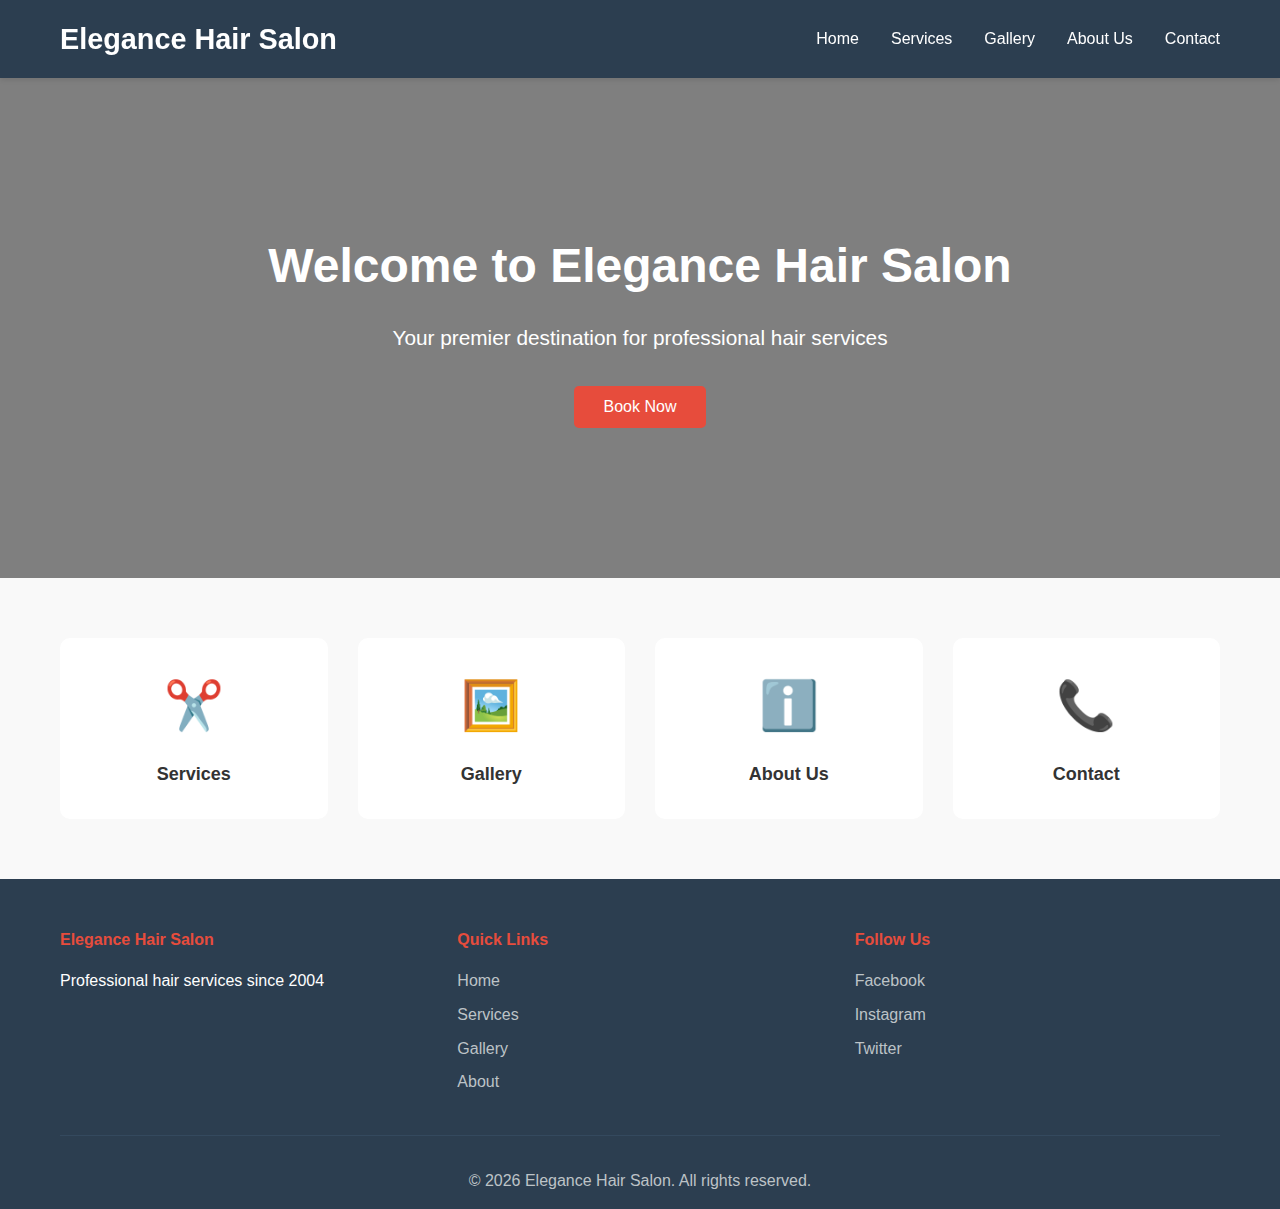
<file: index.html>
<!DOCTYPE html>
<html lang="en">

<head>
    <meta charset="UTF-8">
    <meta name="viewport" content="width=device-width, initial-scale=1.0">
    <title>Elegance Hair Salon - Professional Hair Services</title>
    <link rel="stylesheet" href="styles.css">
</head>

<body>
    <!-- HEADER -->
    <header class="header">
        <div class="container">
            <div class="logo">
                <a href="index.html">
                    <h1>Elegance Hair Salon</h1>
                </a>
            </div>
            <nav class="navigation">
                <ul>
                    <li><a href="index.html">Home</a></li>
                    <li><a href="services.html">Services</a></li>
                    <li><a href="gallery.html">Gallery</a></li>
                    <li><a href="about.html">About Us</a></li>
                    <li><a href="contact.html">Contact</a></li>
                </ul>
            </nav>
        </div>
    </header>

    <!-- MAIN CONTENT -->
    <main>
        <!-- Home Section -->
        <section id="home" class="hero">
            <div class="container">
                <h2>Welcome to Elegance Hair Salon</h2>
                <p>Your premier destination for professional hair services</p>
                <button class="cta-button">Book Now</button>
            </div>
        </section>

        <!-- Quick Links Icons Section -->
        <section class="quick-links">
            <div class="container">
                <div class="links-grid">
                    <a href="services.html" class="link-icon">
                        <div class="icon">✂️</div>
                        <h3>Services</h3>
                    </a>
                    <a href="gallery.html" class="link-icon">
                        <div class="icon">🖼️</div>
                        <h3>Gallery</h3>
                    </a>
                    <a href="about.html" class="link-icon">
                        <div class="icon">ℹ️</div>
                        <h3>About Us</h3>
                    </a>
                    <a href="contact.html" class="link-icon">
                        <div class="icon">📞</div>
                        <h3>Contact</h3>
                    </a>
                </div>
            </div>
        </section>
    </main>

    <!-- FOOTER -->
    <footer class="footer">
        <div class="container">
            <div class="footer-content">
                <div class="footer-section">
                    <h4>Elegance Hair Salon</h4>
                    <p>Professional hair services since 2004</p>
                </div>
                <div class="footer-section">
                    <h4>Quick Links</h4>
                    <ul>
                        <li><a href="index.html">Home</a></li>
                        <li><a href="services.html">Services</a></li>
                        <li><a href="gallery.html">Gallery</a></li>
                        <li><a href="about.html">About</a></li>
                    </ul>
                </div>
                <div class="footer-section">
                    <h4>Follow Us</h4>
                    <ul>
                        <li><a href="#">Facebook</a></li>
                        <li><a href="#">Instagram</a></li>
                        <li><a href="#">Twitter</a></li>
                    </ul>
                </div>
            </div>
            <div class="footer-bottom">
                <p>&copy; 2026 Elegance Hair Salon. All rights reserved.</p>
            </div>
        </div>
    </footer>
</body>

</html>
</file>
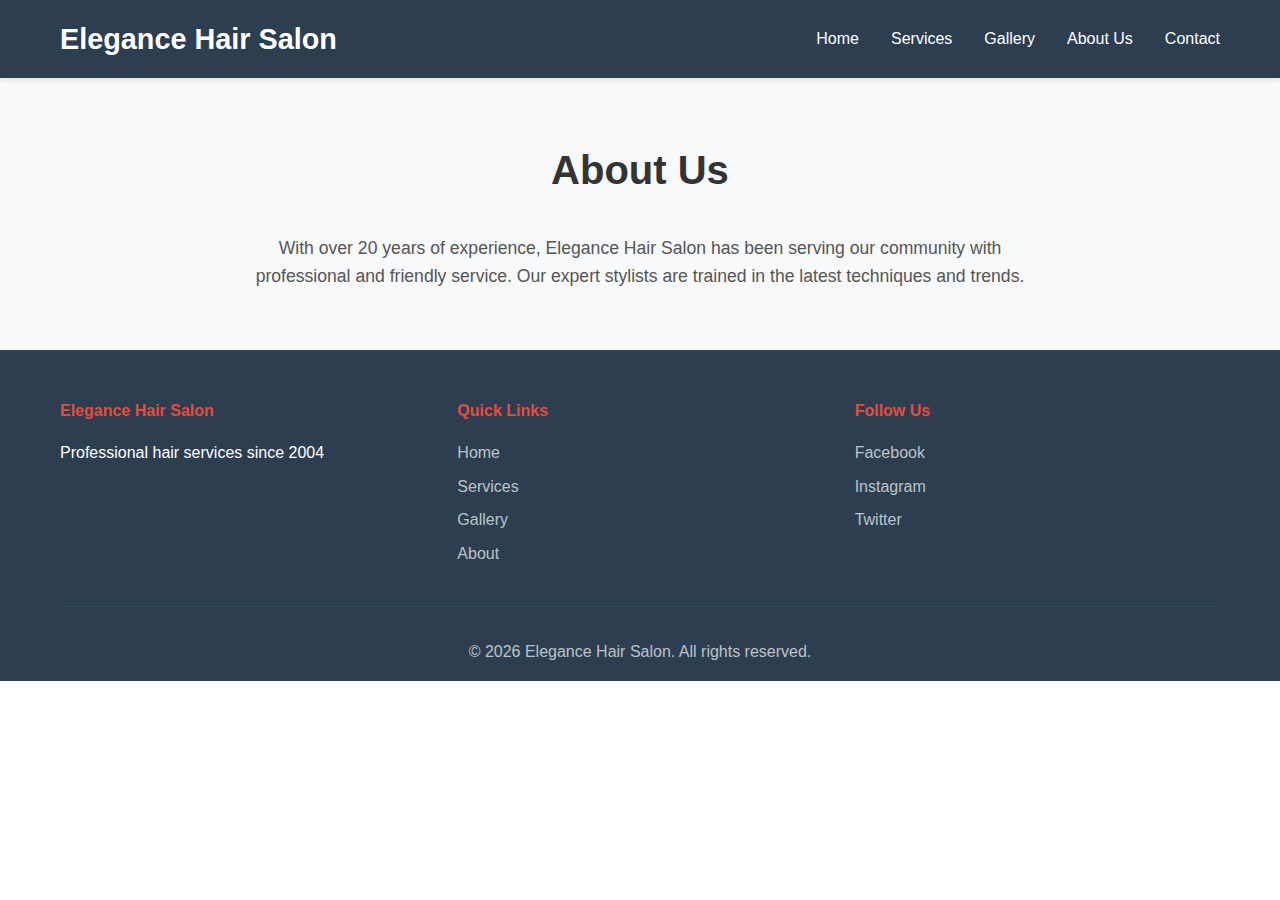
<file: about.html>
<!DOCTYPE html>
<html lang="en">

<head>
    <meta charset="UTF-8">
    <meta name="viewport" content="width=device-width, initial-scale=1.0">
    <title>About Us - Elegance Hair Salon</title>
    <link rel="stylesheet" href="styles.css">
</head>

<body>
    <!-- HEADER -->
    <header class="header">
        <div class="container">
            <div class="logo">
                <a href="index.html">
                    <h1>Elegance Hair Salon</h1>
                </a>
            </div>
            <nav class="navigation">
                <ul>
                    <li><a href="index.html">Home</a></li>
                    <li><a href="services.html">Services</a></li>
                    <li><a href="gallery.html">Gallery</a></li>
                    <li><a href="about.html">About Us</a></li>
                    <li><a href="contact.html">Contact</a></li>
                </ul>
            </nav>
        </div>
    </header>

    <!-- MAIN CONTENT -->
    <main>
        <!-- About Section -->
        <section id="about" class="about">
            <div class="container">
                <h2>About Us</h2>
                <p>With over 20 years of experience, Elegance Hair Salon has been serving our community with
                    professional and friendly service. Our expert stylists are trained in the latest techniques and
                    trends.</p>
            </div>
        </section>
    </main>

    <!-- FOOTER -->
    <footer class="footer">
        <div class="container">
            <div class="footer-content">
                <div class="footer-section">
                    <h4>Elegance Hair Salon</h4>
                    <p>Professional hair services since 2004</p>
                </div>
                <div class="footer-section">
                    <h4>Quick Links</h4>
                    <ul>
                        <li><a href="index.html">Home</a></li>
                        <li><a href="services.html">Services</a></li>
                        <li><a href="gallery.html">Gallery</a></li>
                        <li><a href="about.html">About</a></li>
                    </ul>
                </div>
                <div class="footer-section">
                    <h4>Follow Us</h4>
                    <ul>
                        <li><a href="#">Facebook</a></li>
                        <li><a href="#">Instagram</a></li>
                        <li><a href="#">Twitter</a></li>
                    </ul>
                </div>
            </div>
            <div class="footer-bottom">
                <p>&copy; 2026 Elegance Hair Salon. All rights reserved.</p>
            </div>
        </div>
    </footer>
</body>

</html>
</file>
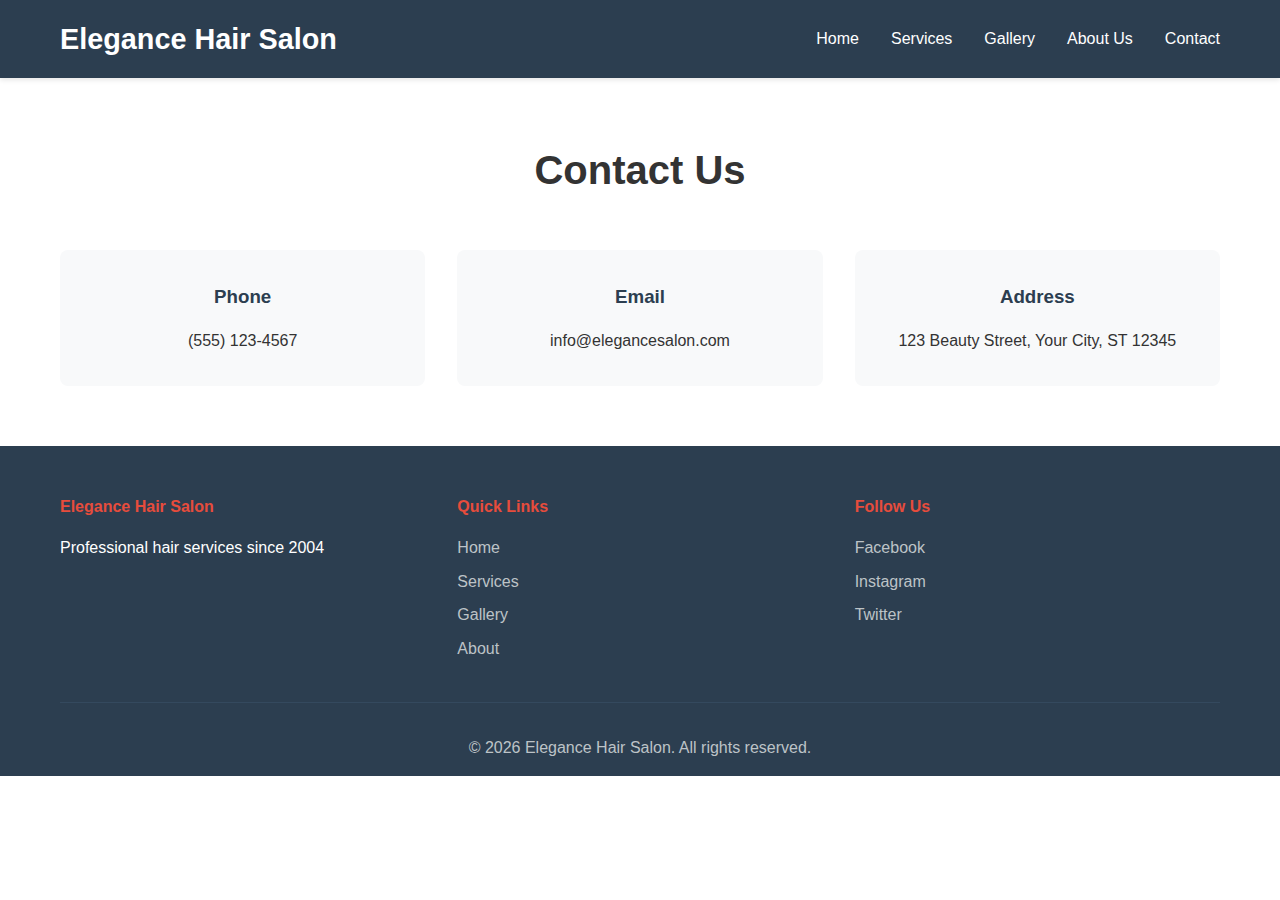
<file: contact.html>
<!DOCTYPE html>
<html lang="en">

<head>
    <meta charset="UTF-8">
    <meta name="viewport" content="width=device-width, initial-scale=1.0">
    <title>Contact Us - Elegance Hair Salon</title>
    <link rel="stylesheet" href="styles.css">
</head>

<body>
    <!-- HEADER -->
    <header class="header">
        <div class="container">
            <div class="logo">
                <h1>Elegance Hair Salon</h1>
            </div>
            <nav class="navigation">
                <ul>
                    <li><a href="index.html">Home</a></li>
                    <li><a href="services.html">Services</a></li>
                    <li><a href="gallery.html">Gallery</a></li>
                    <li><a href="about.html">About Us</a></li>
                    <li><a href="contact.html">Contact</a></li>
                </ul>
            </nav>
        </div>
    </header>

    <!-- MAIN CONTENT -->
    <main>
        <!-- Contact Section -->
        <section id="contact" class="contact">
            <div class="container">
                <h2>Contact Us</h2>
                <div class="contact-info">
                    <div class="contact-item">
                        <h3>Phone</h3>
                        <p>(555) 123-4567</p>
                    </div>
                    <div class="contact-item">
                        <h3>Email</h3>
                        <p>info@elegancesalon.com</p>
                    </div>
                    <div class="contact-item">
                        <h3>Address</h3>
                        <p>123 Beauty Street, Your City, ST 12345</p>
                    </div>
                </div>
            </div>
        </section>
    </main>

    <!-- FOOTER -->
    <footer class="footer">
        <div class="container">
            <div class="footer-content">
                <div class="footer-section">
                    <h4>Elegance Hair Salon</h4>
                    <p>Professional hair services since 2004</p>
                </div>
                <div class="footer-section">
                    <h4>Quick Links</h4>
                    <ul>
                        <li><a href="index.html">Home</a></li>
                        <li><a href="services.html">Services</a></li>
                        <li><a href="gallery.html">Gallery</a></li>
                        <li><a href="about.html">About</a></li>
                    </ul>
                </div>
                <div class="footer-section">
                    <h4>Follow Us</h4>
                    <ul>
                        <li><a href="#">Facebook</a></li>
                        <li><a href="#">Instagram</a></li>
                        <li><a href="#">Twitter</a></li>
                    </ul>
                </div>
            </div>
            <div class="footer-bottom">
                <p>&copy; 2026 Elegance Hair Salon. All rights reserved.</p>
            </div>
        </div>
    </footer>
</body>

</html>
</file>
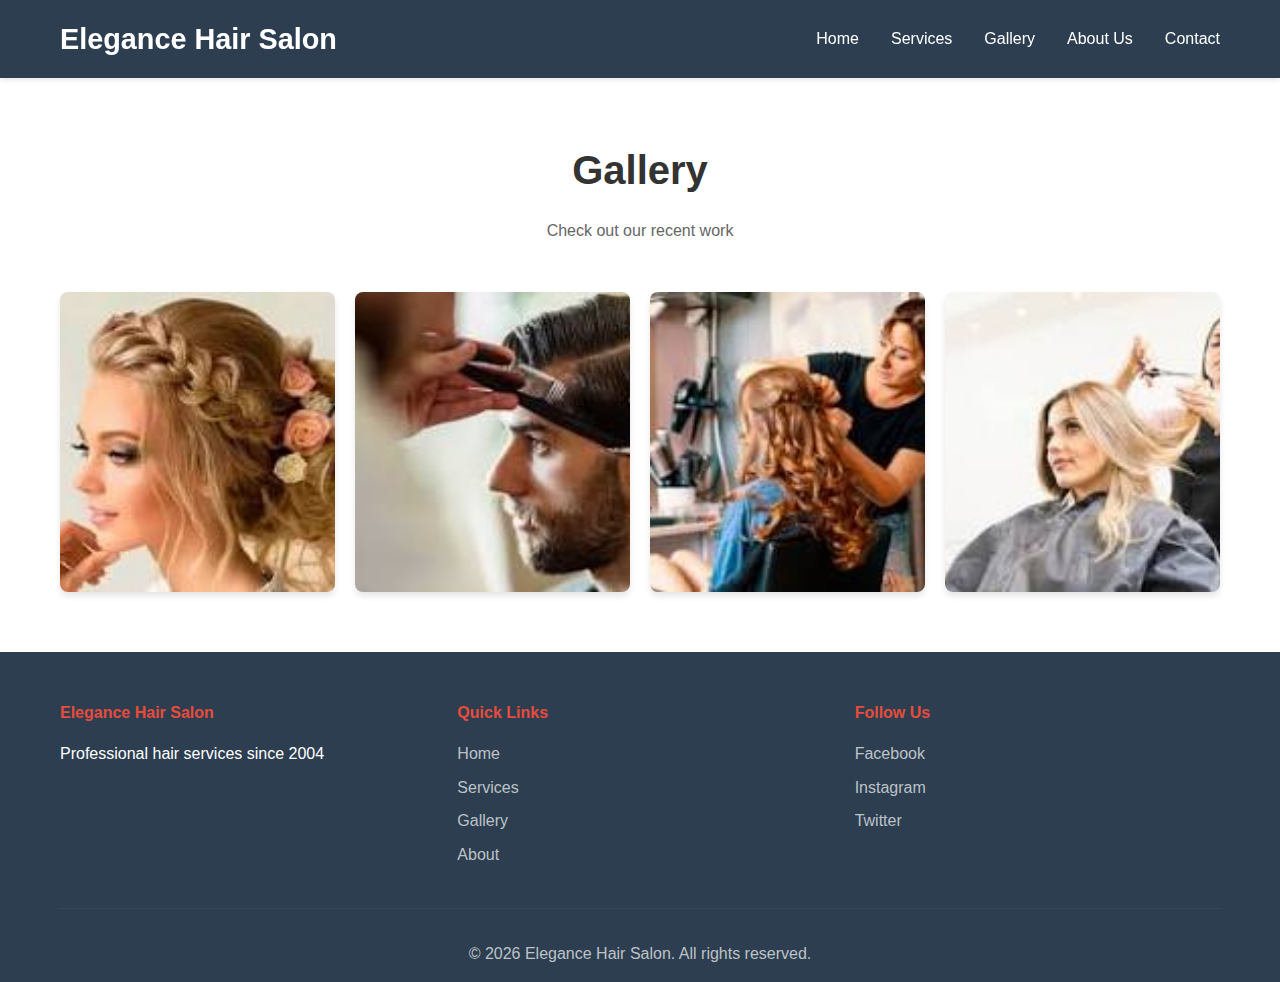
<file: gallery.html>
<!DOCTYPE html>
<html lang="en">

<head>
    <meta charset="UTF-8">
    <meta name="viewport" content="width=device-width, initial-scale=1.0">
    <title>Gallery - Elegance Hair Salon</title>
    <link rel="stylesheet" href="styles.css">
</head>

<body>
    <!-- HEADER -->
    <header class="header">
        <div class="container">
            <div class="logo">
                <a href="index.html">
                    <h1>Elegance Hair Salon</h1>
                </a>
            </div>
            <nav class="navigation">
                <ul>
                    <li><a href="index.html">Home</a></li>
                    <li><a href="services.html">Services</a></li>
                    <li><a href="gallery.html">Gallery</a></li>
                    <li><a href="about.html">About Us</a></li>
                    <li><a href="contact.html">Contact</a></li>
                </ul>
            </nav>
        </div>
    </header>

    <!-- MAIN CONTENT -->
    <main>
        <!-- Gallery Section -->
        <section id="gallery" class="gallery">
            <div class="container">
                <h2>Gallery</h2>
                <p>Check out our recent work</p>
                <div class="gallery-grid">
                    <div class="gallery-item"><img src="Images/images_Woman.jpeg" alt="Women's Haircut"></div>
                    <div class="gallery-item"><img src="Images/images-Men.jpeg" alt="Men's Haircut"></div>
                    <div class="gallery-item"><img src="Images/images2.jpeg" alt="Hair Styling"></div>
                    <div class="gallery-item"><img src="Images/images3.jpeg" alt="Hair Treatment"></div>
                </div>
            </div>
        </section>
    </main>

    <!-- FOOTER -->
    <footer class="footer">
        <div class="container">
            <div class="footer-content">
                <div class="footer-section">
                    <h4>Elegance Hair Salon</h4>
                    <p>Professional hair services since 2004</p>
                </div>
                <div class="footer-section">
                    <h4>Quick Links</h4>
                    <ul>
                        <li><a href="index.html">Home</a></li>
                        <li><a href="services.html">Services</a></li>
                        <li><a href="gallery.html">Gallery</a></li>
                        <li><a href="about.html">About</a></li>
                    </ul>
                </div>
                <div class="footer-section">
                    <h4>Follow Us</h4>
                    <ul>
                        <li><a href="#">Facebook</a></li>
                        <li><a href="#">Instagram</a></li>
                        <li><a href="#">Twitter</a></li>
                    </ul>
                </div>
            </div>
            <div class="footer-bottom">
                <p>&copy; 2026 Elegance Hair Salon. All rights reserved.</p>
            </div>
        </div>
    </footer>
</body>

</html>
</file>
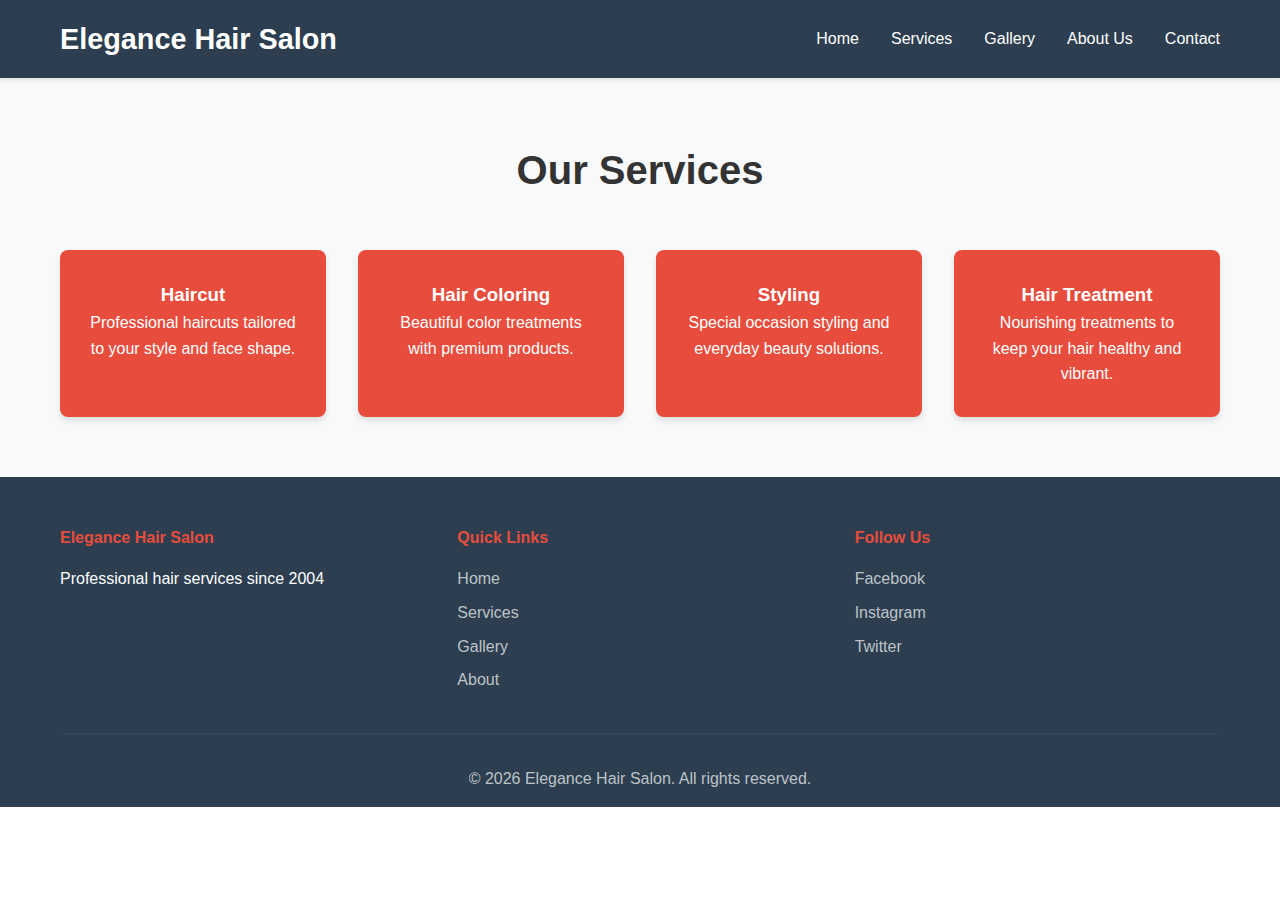
<file: services.html>
<!DOCTYPE html>
<html lang="en">

<head>
    <meta charset="UTF-8">
    <meta name="viewport" content="width=device-width, initial-scale=1.0">
    <title>Services - Elegance Hair Salon</title>
    <link rel="stylesheet" href="styles.css">
</head>

<body>
    <!-- HEADER -->
    <header class="header">
        <div class="container">
            <div class="logo">
                <a href="index.html">
                    <h1>Elegance Hair Salon</h1>
                </a>
            </div>
            <nav class="navigation">
                <ul>
                    <li><a href="index.html">Home</a></li>
                    <li><a href="services.html">Services</a></li>
                    <li><a href="gallery.html">Gallery</a></li>
                    <li><a href="about.html">About Us</a></li>
                    <li><a href="contact.html">Contact</a></li>
                </ul>
            </nav>
        </div>
    </header>

    <!-- MAIN CONTENT -->
    <main>
        <!-- Services Section -->
        <section id="services" class="services">
            <div class="container">
                <h2>Our Services</h2>
                <div class="services-grid">
                    <div class="service-card">
                        <h3>Haircut</h3>
                        <p>Professional haircuts tailored to your style and face shape.</p>
                    </div>
                    <div class="service-card">
                        <h3>Hair Coloring</h3>
                        <p>Beautiful color treatments with premium products.</p>
                    </div>
                    <div class="service-card">
                        <h3>Styling</h3>
                        <p>Special occasion styling and everyday beauty solutions.</p>
                    </div>
                    <div class="service-card">
                        <h3>Hair Treatment</h3>
                        <p>Nourishing treatments to keep your hair healthy and vibrant.</p>
                    </div>
                </div>
            </div>
        </section>
    </main>

    <!-- FOOTER -->
    <footer class="footer">
        <div class="container">
            <div class="footer-content">
                <div class="footer-section">
                    <h4>Elegance Hair Salon</h4>
                    <p>Professional hair services since 2004</p>
                </div>
                <div class="footer-section">
                    <h4>Quick Links</h4>
                    <ul>
                        <li><a href="index.html">Home</a></li>
                        <li><a href="services.html">Services</a></li>
                        <li><a href="gallery.html">Gallery</a></li>
                        <li><a href="about.html">About</a></li>
                    </ul>
                </div>
                <div class="footer-section">
                    <h4>Follow Us</h4>
                    <ul>
                        <li><a href="#">Facebook</a></li>
                        <li><a href="#">Instagram</a></li>
                        <li><a href="#">Twitter</a></li>
                    </ul>
                </div>
            </div>
            <div class="footer-bottom">
                <p>&copy; 2026 Elegance Hair Salon. All rights reserved.</p>
            </div>
        </div>
    </footer>
</body>

</html>
</file>
<file: styles.css>
/* General Styles */
* {
    margin: 0;
    padding: 0;
    box-sizing: border-box;
}

body {
    font-family: 'Arial', sans-serif;
    line-height: 1.6;
    color: #333;
}

.container {
    max-width: 1200px;
    margin: 0 auto;
    padding: 0 20px;
}

/* HEADER STYLES */
.header {
    background-color: #2c3e50;
    color: white;
    padding: 1rem 0;
    position: sticky;
    top: 0;
    z-index: 100;
    box-shadow: 0 2px 5px rgba(0, 0, 0, 0.1);
}

.header .container {
    display: flex;
    justify-content: space-between;
    align-items: center;
}

.logo h1 {
    font-size: 1.8rem;
    font-weight: bold;
}

.logo a {
    text-decoration: none;
    color: inherit;
}

.logo a:hover {
    opacity: 0.8;
}

.navigation ul {
    display: flex;
    list-style: none;
    gap: 2rem;
}

.navigation a {
    color: white;
    text-decoration: none;
    font-weight: 500;
    transition: color 0.3s ease;
}

.navigation a:hover {
    color: #e74c3c;
}

/* HERO SECTION */
.hero {
    background: linear-gradient(rgba(0, 0, 0, 0.5), rgba(0, 0, 0, 0.5)), url('https://via.placeholder.com/1200x400');
    background-size: cover;
    background-position: center;
    color: white;
    text-align: center;
    padding: 150px 20px;
}

.hero h2 {
    font-size: 3rem;
    margin-bottom: 1rem;
}

.hero p {
    font-size: 1.3rem;
    margin-bottom: 2rem;
}

.cta-button {
    background-color: #e74c3c;
    color: white;
    padding: 12px 30px;
    font-size: 1rem;
    border: none;
    border-radius: 5px;
    cursor: pointer;
    transition: background-color 0.3s ease;
}

.cta-button:hover {
    background-color: #c0392b;
}

/* SERVICES SECTION */
.services {
    padding: 60px 20px;
    background-color: #f8f9fa;
}

.services h2 {
    text-align: center;
    font-size: 2.5rem;
    margin-bottom: 3rem;
}

.services-grid {
    display: grid;
    grid-template-columns: repeat(auto-fit, minmax(250px, 1fr));
    gap: 2rem;
}

.service-card {
    background-color: #e74c3c;
    color: white;
    padding: 30px;
    border-radius: 8px;
    text-align: center;
    box-shadow: 0 4px 6px rgba(0, 0, 0, 0.1);
    transition: transform 0.3s, box-shadow 0.3s;
}

.service-card:hover {
    transform: translateY(-5px);
    box-shadow: 0 6px 12px rgba(0, 0, 0, 0.15);
}

.service-card h3 {
    color: white;
    margin-top: 0;
}

.service-card p {
    color: white;
}

/* GALLERY SECTION */
.gallery {
    padding: 60px 20px;
}

.gallery h2 {
    text-align: center;
    font-size: 2.5rem;
    margin-bottom: 1rem;
}

.gallery>.container>p {
    text-align: center;
    margin-bottom: 3rem;
    color: #666;
}

.gallery-grid {
    display: grid;
    grid-template-columns: repeat(auto-fit, minmax(250px, 1fr));
    gap: 20px;
}

.gallery-item {
    overflow: hidden;
    border-radius: 8px;
    box-shadow: 0 4px 6px rgba(0, 0, 0, 0.1);
    display: flex;
    align-items: center;
    justify-content: center;
    font-size: 1.1rem;
    color: #666;
}

.gallery-item img {
    width: 100%;
    height: 300px;
    object-fit: cover;
    display: block;
    transition: transform 0.3s ease;
}

.gallery-item img:hover {
    transform: scale(1.05);
}

/* ABOUT SECTION */
.about {
    padding: 60px 20px;
    background-color: #f8f9fa;
    text-align: center;
}

.about h2 {
    font-size: 2.5rem;
    margin-bottom: 2rem;
}

.about p {
    font-size: 1.1rem;
    color: #555;
    max-width: 800px;
    margin: 0 auto;
}

/* CONTACT SECTION */
.contact {
    padding: 60px 20px;
}

.contact h2 {
    text-align: center;
    font-size: 2.5rem;
    margin-bottom: 3rem;
}

.contact-info {
    display: grid;
    grid-template-columns: repeat(auto-fit, minmax(250px, 1fr));
    gap: 2rem;
}

.contact-item {
    text-align: center;
    padding: 2rem;
    background-color: #f8f9fa;
    border-radius: 8px;
}

.contact-item h3 {
    color: #2c3e50;
    margin-bottom: 1rem;
}

/* FOOTER STYLES */
.footer {
    background-color: #2c3e50;
    color: white;
    padding: 3rem 20px 1rem;
}

.footer-content {
    display: grid;
    grid-template-columns: repeat(auto-fit, minmax(250px, 1fr));
    gap: 2rem;
    margin-bottom: 2rem;
}

.footer-section h4 {
    margin-bottom: 1rem;
    color: #e74c3c;
}

.footer-section ul {
    list-style: none;
}

.footer-section ul li {
    margin-bottom: 0.5rem;
}

.footer-section a {
    color: #bdc3c7;
    text-decoration: none;
    transition: color 0.3s ease;
}

.footer-section a:hover {
    color: #e74c3c;
}

.footer-bottom {
    text-align: center;
    padding-top: 2rem;
    border-top: 1px solid #34495e;
    color: #bdc3c7;
}

/* RESPONSIVE DESIGN */
@media (max-width: 768px) {
    .navigation ul {
        gap: 1rem;
        font-size: 0.9rem;
    }

    .hero h2 {
        font-size: 2rem;
    }

    .hero p {
        font-size: 1rem;
    }

    .services h2,
    .gallery h2,
    .about h2,
    .contact h2 {
        font-size: 2rem;
    }
}

/* Add this at the end of your existing styles */

.quick-links {
    padding: 60px 0;
    background-color: #f9f9f9;
}

.links-grid {
    display: grid;
    grid-template-columns: repeat(auto-fit, minmax(150px, 1fr));
    gap: 30px;
    text-align: center;
}

.link-icon {
    text-decoration: none;
    color: inherit;
    padding: 30px;
    border-radius: 10px;
    background-color: white;
    transition: transform 0.3s, box-shadow 0.3s;
    display: flex;
    flex-direction: column;
    align-items: center;
    justify-content: center;
}

.link-icon:hover {
    transform: translateY(-10px);
    box-shadow: 0 5px 20px rgba(0, 0, 0, 0.1);
}

.link-icon .icon {
    font-size: 48px;
    margin-bottom: 15px;
}

.link-icon h3 {
    margin: 0;
    font-size: 18px;
}
</file>
